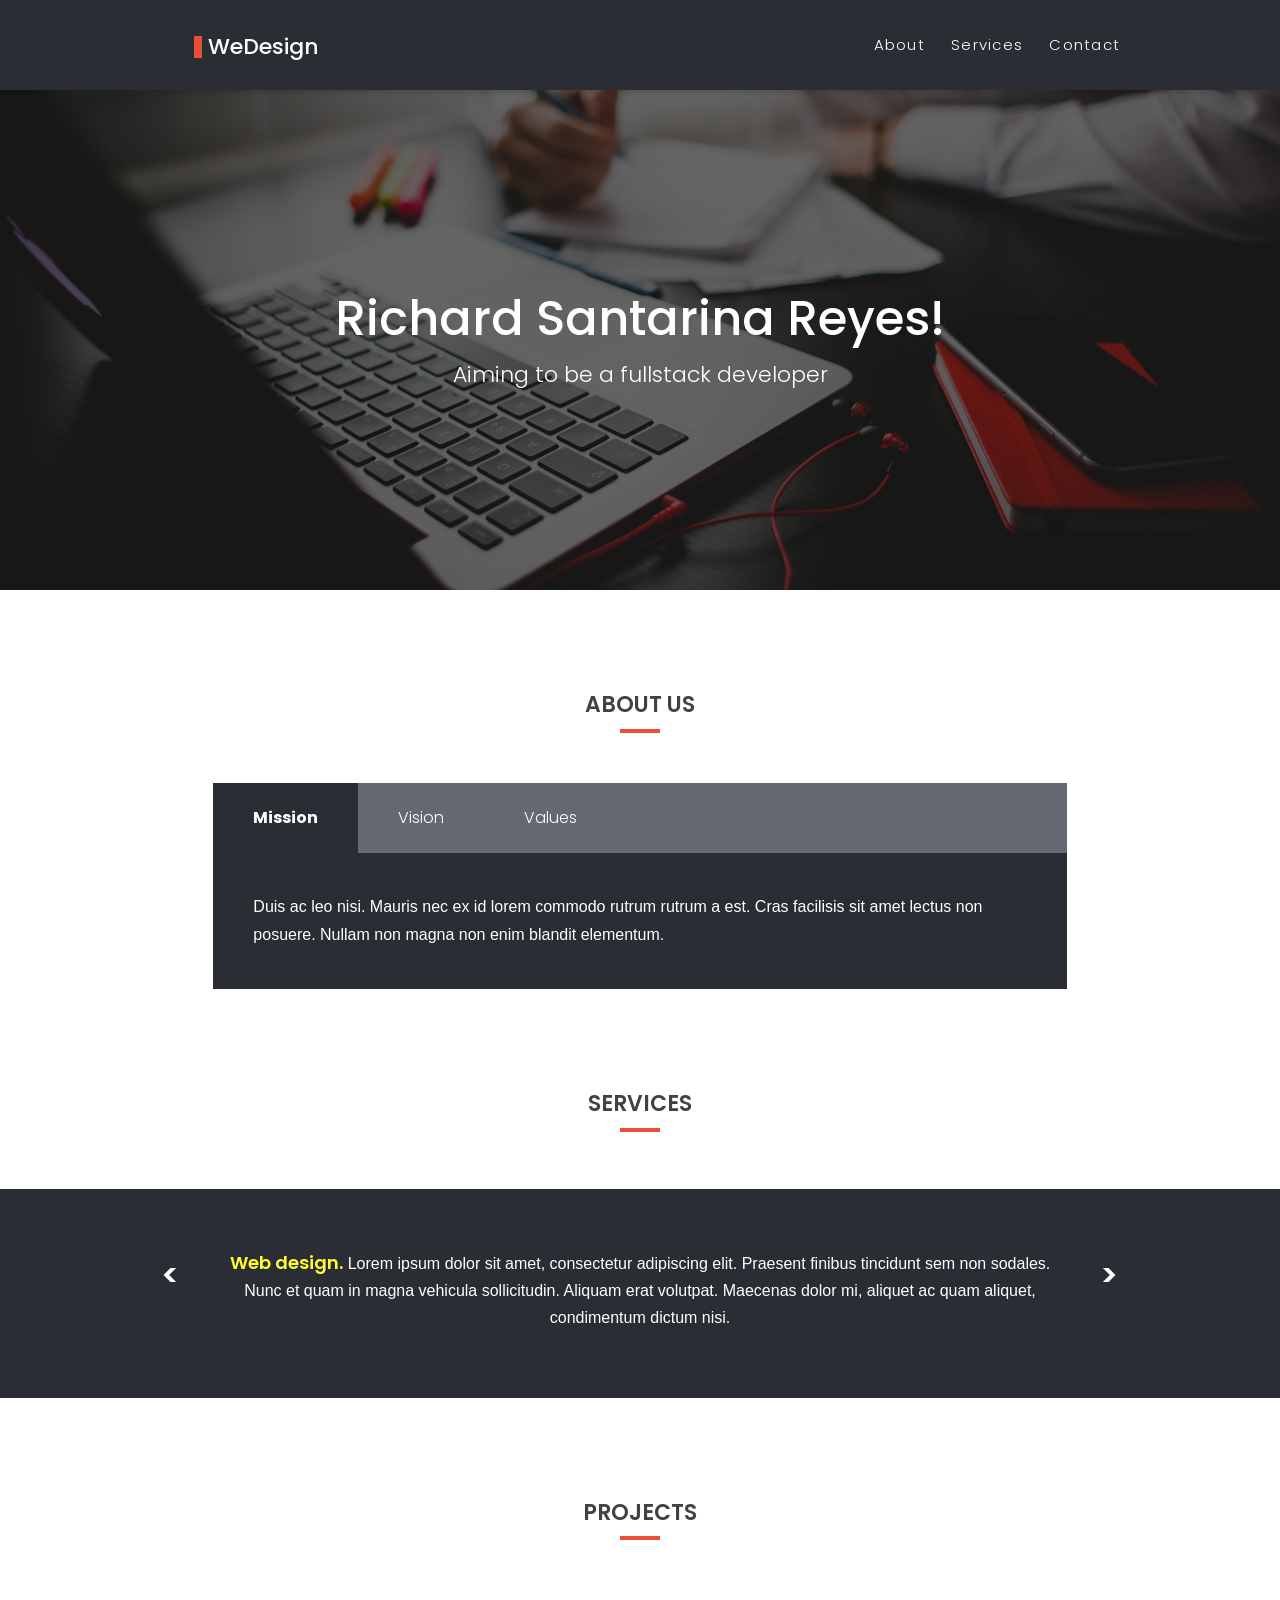
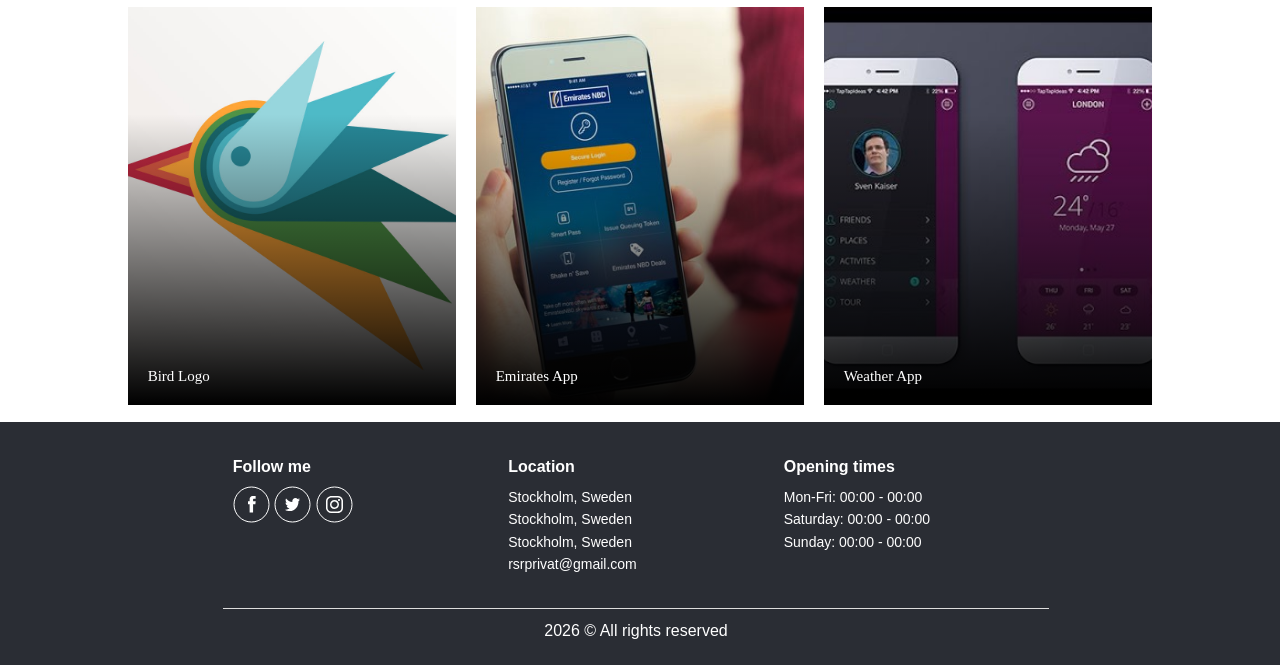
<file: DesignPractice/index.html>
<!DOCTYPE html>
<html class="no-js" lang="en">
    <head>
        <meta charset="utf-8" />
        <meta name="viewport" content="width=device-width, initial-scale=1.0" />
        <title>DesignPractice</title>
        <link rel="shortcut icon" type="image/png" href="img/fav_mini.png"/>
        <link rel="stylesheet" href="css/foundation.css" />
        <link rel="stylesheet" href="css/style.css" />
        <link href="https://fonts.googleapis.com/css?family=Poppins:300,400,500,600" rel="stylesheet">
    </head>
    <body>
		<header>
			<div class="main-header large-12 columns no-padding">
				<div class="global-page-container">
					<div class="logo small-6 small-offset-3 large-3 large-offset-0 columns no-padding">
						<a href="index.html" title="home">
							<div class="table">
								<div class="table-cell">
                                   <h1> <span class="square">&nbsp;</span>WeDesign</h1>
								</div>
							</div>
						</a>
					</div>

					<div class="main-menu show-for-large-up large-9 columns text-right">		
						<div class="table">
							<div class="table-cell">
								<ul class="menu-items">
									<li><a href="index.html#about-us">About</a></li>
									<li><a href="index.html#servicos">Services</a></li>
									<li><a href="index.html#contact-us">Contact</a></li>
								</ul>
							</div>
						</div>
					</div>
					
					<div id="hamburguer-icon" class="hamburguer-icon small-2 columns text-right">
                        <div class="table">
                            <div class="table-cell">
                                <img src="img/menu/hamburguer.svg">
                            </div> 
                        </div>
					</div>

					<div class="right-space small-1 columns"></div>
				</div>
			</div>			
					
            <div id="sliding-header-menu-outer" class="sliding-header-menu-outer">						
                <div class="sliding-header-menu">
                    <div id="sliding-header-menu-close-button" class="sliding-header-menu-close-button small-12 columns">
                        <div class="table">
                            <div class="table-cell">
                                <img class="close-icon" src="img/menu/close.svg">
                            </div>	
                        </div>	
                    </div>

                    

                    <div class="sliding-header-menu-main-menu small-12 columns">
                        <div class="table">
                            <div class="table-cell">
                                <ul class="sliding-header-menu-li">
                                    <li><a href="index.html#about-us">About</a></li>
									<li><a href="index.html#servicos">Services</a></li>
									<li><a href="index.html#contact-us">Contact</a></li>
                                </ul>
                            </div>
                        </div>
                    </div>                           
                </div>
            </div>
		</header>

		<div class="ghost-element"></div>
        <div class="welcome-gallery small-12 columns">
            <div class="photo-section small-12 columns">
                <img class="homepage-main-photo" src="img/webdesign1.jpg" alt="slider imagem 1">
            </div>
            <div class="main-section-title small-10 columns">
                <div class="table">
                    <div class="table-cell">
                        <h1>Richard Santarina Reyes!</h1>
                        <h2>Aiming to be a fullstack developer</h2>
                    </div>
                </div>
            </div>

            <div class="photo-gradient"></div>
        </div>

        <div class="about-us small-12 columns no-padding small-centered inline">
            <div class="global-page-container">
                <div id="about-us" class="section-title small-12 columns no-padding">
                <h3>About us</h3>
                <hr></hr>
                </div>

                <div class="tab-box small-12 small-centered large-10 columns no-padding">
                    
                    <div class="box-tabs">
                        <div style="background-color: #2A2D34; font-weight: bold" class="single-tab">Mission</div>
                        <div class="single-tab">Vision</div>
                        <div class="single-tab">Values</div>
                    </div>

                    <div id="box-text">
                        Duis ac leo nisi. Mauris nec ex id lorem commodo rutrum rutrum a est. Cras facilisis sit amet lectus non posuere. Nullam non magna non enim blandit elementum.
                    </div>
                </div>
            </div>
        </div>

        <div class="servicos inline small-12 columns no-padding small-centered inline">
            <div class="global-page-container">
                <div id="servicos" class="section-title small-12 columns no-padding">
                    <h3>Services</h3>
                    <hr></hr>
                </div>
            </div>

            <div class="service-stripe small-12 columns no-padding">
                <div class="global-page-container">
                    <div class="service-stripe-inner small-12 columns no-padding">
                        <div id="service-previous" class="stripe-arrow small-1 columns no-padding">    
                                    <p><</p>
                        </div>
                        
                        <div class="stripe-content small-10 columns no-padding">
                            <span id="service-title">Web design.</span> <p id ="service-text">Lorem ipsum dolor sit amet, consectetur adipiscing elit. Praesent finibus 
                            tincidunt sem non sodales. Nunc et quam in magna vehicula sollicitudin. 
                            Aliquam erat volutpat. Maecenas dolor mi, aliquet ac quam aliquet, condimentum 
                            dictum nisi.</p>
                        </div>
                            
                        <div id="service-next" class="stripe-arrow small-1 columns no-padding">
                            <p>></p>
                        </div>
                    </div>
                </div>
            </div>
        </div>

        <div class="projetos small-12 large-12 columns no-padding small-centered inline">
            <div class="global-page-container">
                <div class="section-title small-12 columns no-padding">
                <h3>Projects</h3>
                <hr></hr>
                </div>
            </div>

            <div class="global-page-container">
                <div class="slider-projetos">
                    <div id="slider-002" class="slider-002 small-12 small-centered columns">

                        <div class="projetos-item-outer bounce-hover small-12 medium-4 columns end"> 
                            <div class="projetos-item">
                                <a href="index.html">
                                    
                                    <div class="projetos-item-image">
                                        <img src="img/project1.jpg" alt="camarao"/>   
                                    </div>

                                    <div class="item-info">
                                        
                                    
                                        <div class="title">Bird Logo</div>
                                    </div>

                                    <div class="gradient-filter">
                                    </div>
                                    
                                </a>
                            </div>
                        </div>

                        <div class="projetos-item-outer bounce-hover small-12 medium-4 columns end"> 
                            <div class="projetos-item">
                                <a href="index.html">
                                    
                                    <div class="projetos-item-image">
                                        <img src="img/project2.jpg" alt="barbecue"/>   
                                    </div>

                                    <div class="item-info">
                                        <div class="title">Emirates App</div>
                                    </div>

                                    <div class="gradient-filter"></div>
                                    
                                </a>
                            </div>
                        </div>

                        <div class="projetos-item-outer bounce-hover small-12 medium-4 columns end"> 
                            <div class="projetos-item">
                                <a href="index.html">
                                    
                                    <div class="projetos-item-image">
                                        <img src="img/project3.jpg" alt="cheesecake"/>   
                                    </div>

                                    <div class="item-info">
                                        <div class="title">Weather App</div>
                                    </div>

                                    <div class="gradient-filter"></div>
                                    
                                </a>
                            </div>
                        </div>
                    </div>
                </div>
            </div>
        </div>

        <footer id="footer" class="small-12 columns no-padding">
            <div class="global-page-container">
                <div class="small-11 small-centered medium-10 medium-offset-1 columns footer-section inline">

                    <div class="follow-us small-5 medium-4 small-offset-1 medium-offset-0 columns">
                        <h4 class="footer-section-title">Follow me</h4>
                        <a href="http://www.facebook.com"><img src="img/social-icons/facebook.svg" alt="facebook-icon"></a>
                        <a href="http://www.twitter.com"><img src="img/social-icons/twitter.svg" alt="facebook-icon"></a>
                        <a href="http://www.instagram.com"><img src="img/social-icons/instagram.svg" alt="facebook-icon"></a>
                    </div>
                    
                    <div class="contato small-5 medium-4 small-offset-1 medium-offset-0 columns">
                        <h4 class="footer-section-title">Location</h4>
                        <p>
                            Stockholm, Sweden<br>
                            Stockholm, Sweden<br>
                            Stockholm, Sweden<br>
                            rsrprivat@gmail.com
                        </p>
                    </div>
                    
                    <div class="horario small-5 medium-4 small-offset-1 medium-offset-0 columns">
                        <h4 class="footer-section-title">Opening times</h4>
                        <p>
                        Mon-Fri: 00:00 - 00:00<br>
                        Saturday: 00:00 - 00:00<br>
                        Sunday: 00:00 - 00:00</p>
                    </div>
                    
                    <hr></hr>
                    
                    <div class="copyright small-12 columns">
                        <span id="current_year"></span> &copy; All rights reserved
                    </div>
                </div>
            </div>
        </footer>

        <script src="js/vendor/jquery.js"></script>
        <script src="js/scripts.js"></script>
        <script src="js/vendor/foundation.min.js"></script>
       
        <script>
            $(document).foundation();
        </script>
    </body>
</html>
</file>
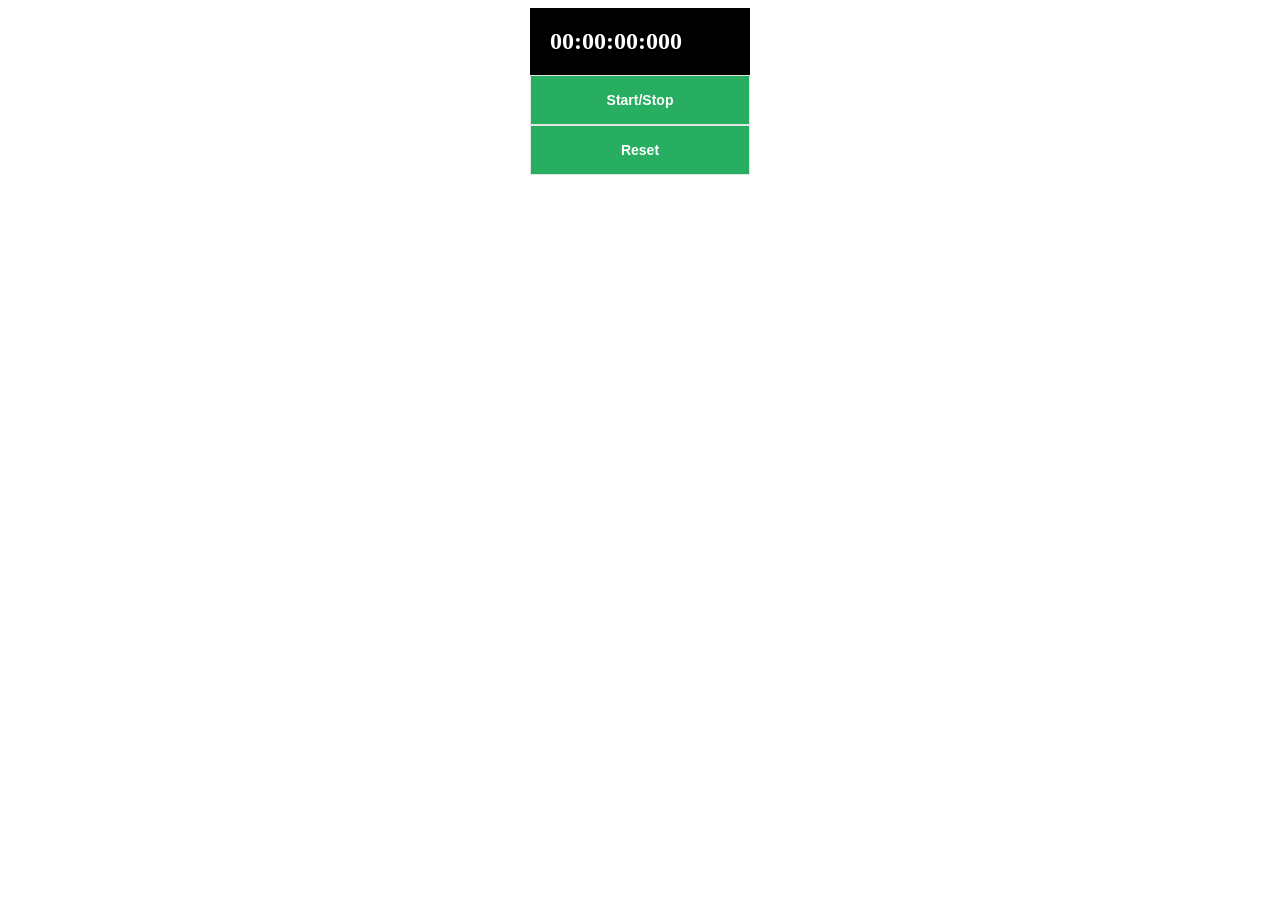
<file: Stopwatch/index.html>
<!DOCTYPE html>
<html lang="en">
<head>
    <meta charset="UTF-8">
    <meta http-equiv="X-UA-Compatible" content="IE=edge">
    <meta name="viewport" content="width=device-width, initial-scale=1.0">
    <link rel="stylesheet" href="style.css">
    <title>Stopwatch</title>
</head>
<body>
    <div class="container">
        <div id="stopwatch">00:00:00:000</div>
            <button id="start_stop">Start/Stop</button>
            <button id="reset">Reset</button>
        </div>
    </div>
<script src="scripts.js"></script>
</body>
</html>
</file>
<file: DesignPractice/css/style.css>
@charset "UTF-8";
/*
Placeholder
*/
/*
* Dotted Border - A SASS mixin to help you increase spacing between the dots of border-style:dotted.
* By @florbraz
* Documentation and examples - github.com/florbraz/Dotted-Border-w-custom-spacing-SCSS-Mixin
* V1.0
*/
/*
* Function to effect of newsletter message box
*/
@-webkit-keyframes showSweetAlert {
  0% {
    transform: scale(0.7);
    -webkit-transform: scale(0.7); }
  45% {
    transform: scale(1.05);
    -webkit-transform: scale(1.05); }
  80% {
    transform: scale(0.95);
    -webkit-transform: scale(0.95); }
  to {
    transform: scale(1);
    -webkit-transform: scale(1); } }
@keyframes showSweetAlert {
  0% {
    transform: scale(0.7);
    -webkit-transform: scale(0.7); }
  45% {
    transform: scale(1.05);
    -webkit-transform: scale(1.05); }
  80% {
    transform: scale(0.95);
    -webkit-transform: scale(0.95); }
  to {
    transform: scale(1);
    -webkit-transform: scale(1); } }
@-webkit-keyframes hideSweetAlert {
  0% {
    transform: scale(1);
    -webkit-transform: scale(1); }
  to {
    transform: scale(0.5);
    -webkit-transform: scale(0.5); } }
@keyframes hideSweetAlert {
  0% {
    transform: scale(1);
    -webkit-transform: scale(1); }
  to {
    transform: scale(0.5);
    -webkit-transform: scale(0.5); } }
/**
 * Mixin for animations and Keyframes
 */
.column, .columns {
  padding-left: 10px;
  padding-right: 10px; }

.no-padding {
  padding-right: 0;
  padding-left: 0; }

.table {
  display: table;
  height: 100%;
  width: 100%; }

.table-cell {
  display: table-cell;
  vertical-align: middle;
  height: 100%;
  width: 100%; }

.global-page-container {
  width: 100%;
  display: inline-block;
  margin: auto;
  height: 100%; }

.inline {
  display: inline-block !important; }

/* **********************************************************************************************
***********************************   MEDIA QUERIES   ******************************************* 
********************************************************************************************** */
/* max-width 640px *********************************************************************/
@media only screen and (max-width: 40em) {
  .global-page-container {
    width: 100%; } }
/* min-width 641px and max-width 1023px ************************************************/
@media only screen and (min-width: 40.063em) and (max-width: 63.938em) {
  .global-page-container {
    width: 100%; } }
/* min-width 1024px and max-width 1440px ***********************************************/
@media only screen and (min-width: 64em) and (max-width: 90em) {
  .global-page-container {
    width: 1024px; } }
/* min-width 1441px ********************************************************************/
@media only screen and (min-width: 90.063em) {
  .global-page-container {
    width: 1320px; } }
/* Variáveis *******************************************************************************/
/* Fim das Variáveis */
/* Global Header Styles ********************************************************************/
header {
  background-color: #2A2D34;
  -webkit-box-shadow: 0px 2px 4px 1px rgba(0, 0, 0, 0.12);
  -moz-box-shadow: 0px 2px 4px 1px rgba(0, 0, 0, 0.12);
  box-shadow: 0px 2px 4px 1px rgba(0, 0, 0, 0.12);
  text-align: center;
  line-height: 0;
  position: fixed;
  z-index: 98;
  top: 0;
  width: 100%; }
  header .logo, header .main-menu, header .search-icon, header .hamburguer-icon, header .utility-icons {
    height: 100%; }
  header .logo h1 {
    font-family: 'Poppins', sans-serif;
    font-size: 22px;
    line-height: 22px;
    font-weight: 500;
    color: #FFF;
    margin-bottom: 0; }
  header .main-menu {
    text-align: right; }
    header .main-menu .menu-items {
      margin: 0;
      line-height: 1.2em; }
    header .main-menu .menu-items li {
      display: inline-block;
      padding: 0;
      text-decoration: none;
      margin-right: 22px;
      font-family: 'Poppins', sans-serif;
      font-weight: 300;
      font-size: 15px;
      letter-spacing: 1.22px; }
    header .main-menu .menu-items a,
    header .main-menu .menu-items a:visited {
      color: #FFF; }
      header .main-menu .menu-items a:hover,
      header .main-menu .menu-items a:visited:hover {
        color: #FFFC31; }

.ghost-element {
  width: 100%;
  height: 70px; }

/* End of Global Header Styles */
/* Main Header Styles ****************************************************/
.main-header {
  height: 70px;
  padding-left: 8px;
  padding-right: 8px; }
  .main-header .logo {
    overflow: hidden; }
    .main-header .logo h1 {
      line-height: 22px;
      font-size: 22px; }
      .main-header .logo h1 .square {
        width: 8px;
        display: inline-block;
        margin-right: 6px;
        background-color: #E94F37; }
  .main-header .right-space, .main-header .hamburguer-icon {
    display: none; }

/* End of Main Header Styles */
/* Sliding Header Styles (Sliding Menu) ****************************************************/
.sliding-header-menu-outer {
  position: fixed;
  z-index: 99;
  right: -320px;
  overflow: hidden;
  width: 320px;
  height: 100%;
  -webkit-box-shadow: 0px 2px 4px 1px rgba(0, 0, 0, 0.12);
  -moz-box-shadow: 0px 2px 4px 1px rgba(0, 0, 0, 0.12);
  box-shadow: 0px 2px 4px 1px rgba(0, 0, 0, 0.12);
  -webkit-transition: right 300ms ease-out;
  -moz-transition: right 300ms ease-out;
  -ms-transition: right 300ms ease-out;
  -o-transition: right 300ms ease-out;
  transition: right 300ms ease-out; }
  .sliding-header-menu-outer .sliding-header-menu {
    height: 100vh;
    background-color: #FFF;
    position: relative;
    width: 100%; }
    .sliding-header-menu-outer .sliding-header-menu .sliding-header-menu-li {
      margin: 0;
      margin-top: 30px; }
      .sliding-header-menu-outer .sliding-header-menu .sliding-header-menu-li li {
        display: block;
        height: 42px;
        margin-right: 0;
        text-align: center; }
        .sliding-header-menu-outer .sliding-header-menu .sliding-header-menu-li li a, .sliding-header-menu-outer .sliding-header-menu .sliding-header-menu-li li a:visited {
          color: #424143; }

.show-menu {
  right: 0px; }

/* End of Sliding Header Styles (Sliding Menu) */
/* **********************************************************************************************
***********************************   MEDIA QUERIES   ******************************************* 
********************************************************************************************** */
/* max-width 640px *********************************************************************/
@media only screen and (max-width: 40em) {
  .main-header .main-menu .menu-items {
    display: none; }
  .main-header .logo {
    overflow: hidden; }
    .main-header .logo h1 {
      font-size: 22px;
      line-height: 22px; }
  .main-header .right-space, .main-header .hamburguer-icon {
    display: initial; }
  .main-header .hamburguer-menu .hamburguer-icon img {
    width: 18px;
    height: auto; }

  .sliding-header-menu-close-button {
    height: 70px; } }
/* min-width 641px and max-width 1023px ************************************************/
@media only screen and (min-width: 40.063em) and (max-width: 63.938em) {
  .main-header {
    height: 80px; }
    .main-header .main-menu .menu-items {
      display: none; }
    .main-header .right-space, .main-header .hamburguer-icon {
      display: initial; }

  .logo h1 {
    font-size: 22px;
    line-height: 22px; }

  .hamburguer-menu .hamburguer-icon img {
    width: 18px;
    height: auto; }

  .sliding-header-menu-close-button {
    height: 80px; }

  .ghost-element {
    height: 80px; } }
/* min-width 1024px and max-width 1440px ***********************************************/
@media only screen and (min-width: 64em) and (max-width: 90em) {
  .main-header {
    height: 90px; }

  .logo h1 {
    font-size: 22px;
    line-height: 22px; }

  .sliding-header-menu-outer {
    display: none !important; }

  .ghost-element {
    height: 90px; } }
/* min-width 1441px ********************************************************************/
@media only screen and (min-width: 90.063em) {
  .main-header {
    height: 90px; }

  .logo h1 {
    text-align: left; }

  .sliding-header-menu-outer {
    display: none !important; }

  .ghost-element {
    height: 90px; } }
.section-title {
  text-align: center; }
  .section-title h3 {
    font-size: 22px;
    font-family: 'Poppins', sans-serif;
    font-weight: 600;
    margin-top: 30px;
    margin-bottom: 8px;
    color: #424143;
    text-transform: uppercase; }
  .section-title hr {
    text-align: center;
    margin: auto;
    width: 40px;
    border: solid 2px #E94F37; }

.about-us {
  text-align: center; }
  .about-us img {
    float: right;
    width: 100%;
    height: auto;
    margin-left: 0;
    margin-bottom: 12px; }
  .about-us .about-us-text {
    text-align: left; }
    .about-us .about-us-text p {
      color: #424143;
      font-family: 'Lato', sans-serif;
      font-weight: normal;
      font-size: 16px;
      line-height: 28px; }

.servicos {
  text-align: center; }
  .servicos .service-stripe {
    padding: 60px 0;
    background-color: #2A2D34;
    color: white;
    display: inline-block;
    height: 100%;
    position: relative; }
    .servicos .service-stripe .service-stripe-inner .stripe-arrow {
      display: inline-block;
      height: 100%;
      line-height: 100%;
      cursor: pointer; }
      .servicos .service-stripe .service-stripe-inner .stripe-arrow p {
        font-size: 32px;
        font-family: 'Poppins', sans-serif;
        font-weight: 600; }
      .servicos .service-stripe .service-stripe-inner .stripe-arrow:focus {
        outline: 0; }
    .servicos .service-stripe .service-stripe-inner .stripe-content {
      display: inline-block;
      height: 100%;
      font-family: Arial, sans-serif;
      font-weight: normal;
      font-size: 18px; }
      .servicos .service-stripe .service-stripe-inner .stripe-content #service-title {
        font-size: 18px;
        font-family: 'Poppins', sans-serif;
        font-weight: 600;
        color: #FFFC31; }
      .servicos .service-stripe .service-stripe-inner .stripe-content p {
        display: inline; }

/* **********************************************************************************************
***********************************   MEDIA QUERIES   ******************************************* 
********************************************************************************************** */
/* max-width 640px *********************************************************************/
@media only screen and (max-width: 40em) {
  .section-title {
    padding: 60px 0 40px 0; }
    .section-title hr {
      margin-bottom: 20px; } }
/* min-width 641px and max-width 1023px ************************************************/
@media only screen and (min-width: 40.063em) and (max-width: 63.938em) {
  .section-title {
    padding: 60px 0 40px 0; }
    .section-title h3 {
      font-size: 22px; }

  .about-us img {
    width: 26%;
    margin-left: 12px;
    margin-bottom: 8px; }
  .about-us .about-us-text p {
    font-size: 16px; } }
/* min-width 1024px and max-width 1440px ***********************************************/
@media only screen and (min-width: 64em) and (max-width: 90em) {
  .section-title {
    padding: 70px 0 50px 0; }
    .section-title h3 {
      font-size: 22px; }

  .about-us img {
    width: 20%;
    margin-left: 12px;
    margin-bottom: 8px; }
  .about-us .about-us-text p {
    font-size: 18px; } }
/* min-width 1441px ********************************************************************/
@media only screen and (min-width: 90.063em) {
  .section-title {
    padding: 80px 0 60px 0; }
    .section-title h3 {
      font-size: 22px; }

  .about-us img {
    width: 20%;
    margin-left: 12px;
    margin-bottom: 8px; }
  .about-us .about-us-text p {
    font-size: 18px; } }
.welcome-gallery, .welcome-inner, .welcome-slider {
  margin: 0;
  padding: 0; }

.welcome-gallery {
  height: 400px;
  position: relative;
  width: 100%; }
  .welcome-gallery .photo-section, .welcome-gallery .main-section-title, .welcome-gallery .photo-gradient {
    position: absolute;
    top: 0;
    left: 0;
    width: 100%;
    height: 100%; }
  .welcome-gallery .photo-section {
    z-index: 1; }
    .welcome-gallery .photo-section img {
      min-width: 100%;
      height: 100%;
      object-fit: cover;
      position: absolute;
      left: 50%;
      top: 50%;
      z-index: 1;
      -webkit-transform: translateX(-50%) translateY(-50%);
      -moz-transform: translateX(-50%) translateY(-50%);
      -ms-transform: translateX(-50%) translateY(-50%);
      -o-transform: translateX(-50%) translateY(-50%);
      transform: translateX(-50%) translateY(-50%); }
  .welcome-gallery .main-section-title {
    z-index: 3;
    height: 100%;
    text-align: center; }
    .welcome-gallery .main-section-title h1 {
      font-size: 30px;
      font-family: 'Poppins', sans-serif;
      font-weight: 500;
      color: white; }
    .welcome-gallery .main-section-title h2 {
      font-size: 18px;
      font-family: 'Poppins', sans-serif;
      font-weight: 300;
      color: white; }
  .welcome-gallery .photo-gradient {
    background-color: rgba(0, 0, 0, 0.5);
    z-index: 2; }

/* **********************************************************************************************
***********************************   MEDIA QUERIES   ******************************************* 
********************************************************************************************** */
/* max-width 640px *********************************************************************/
@media only screen and (max-width: 40em) {
  .welcome-gallery .main-section-title {
    padding: 0 40px; } }
/* min-width 641px and max-width 1023px ************************************************/
@media only screen and (min-width: 40.063em) and (max-width: 63.938em) {
  .welcome-gallery {
    height: 600px; }
    .welcome-gallery .main-section-title {
      padding: 0 40px; }
      .welcome-gallery .main-section-title h1 {
        font-size: 44px; }
      .welcome-gallery .main-section-title h2 {
        font-size: 24px; } }
/* min-width 1024px and max-width 1440px ***********************************************/
@media only screen and (min-width: 64em) and (max-width: 90em) {
  .welcome-gallery {
    height: 500px; }
    .welcome-gallery .main-section-title h1 {
      font-size: 48px; }
    .welcome-gallery .main-section-title h2 {
      font-size: 22px; } }
/* min-width 1441px ********************************************************************/
@media only screen and (min-width: 90.063em) {
  .welcome-gallery {
    height: 650px; }
    .welcome-gallery .main-section-title h1 {
      font-size: 54px; }
    .welcome-gallery .main-section-title h2 {
      font-size: 28px; } }
.projetos {
  text-align: center; }
  .projetos .projetos-title {
    text-align: left; }
    .projetos .projetos-title h3 {
      font-family: 'Raleway', sans-serif;
      font-weight: 700;
      font-size: 22px;
      margin-bottom: 8px;
      color: #424143;
      text-transform: uppercase; }
    .projetos .projetos-title hr {
      margin: 0; }
  .projetos .slider-projetos {
    overflow: hidden;
    margin-left: -20px;
    margin-right: -20px; }
    .projetos .slider-projetos .slider-002 .slick-dots {
      margin: 14px auto 0px auto;
      bottom: 0;
      width: auto;
      position: relative; }
      .projetos .slider-projetos .slider-002 .slick-dots > li {
        height: auto;
        width: auto;
        margin: 0 0;
        padding: 0; }
        .projetos .slider-projetos .slider-002 .slick-dots > li button:before {
          content: .projetos .slider-projetos .slider-002 .slick-dots > li button:before bull;
          font-size: 42px;
          opacity: 1;
          filter: alpha(opacity=100);
          color: #9D9D9D; }
      .projetos .slider-projetos .slider-002 .slick-dots li.slick-active button:before {
        color: #2A2D34;
        font-size: 42px;
        opacity: 1; }
    .projetos .slider-projetos .slider-002 .projetos-item-outer {
      margin: 0;
      padding: 10px;
      transition: 0.5s;
      overflow: hidden; }
      .projetos .slider-projetos .slider-002 .projetos-item-outer .projetos-item {
        position: relative;
        max-width: 100%;
        padding-top: 100%; }
        .projetos .slider-projetos .slider-002 .projetos-item-outer .projetos-item .projetos-item-image img {
          width: 100%;
          height: 100%;
          object-fit: cover;
          position: absolute;
          left: 50%;
          top: 50%;
          z-index: 2;
          -webkit-transform: translateX(-50%) translateY(-50%);
          -moz-transform: translateX(-50%) translateY(-50%);
          -ms-transform: translateX(-50%) translateY(-50%);
          -o-transform: translateX(-50%) translateY(-50%);
          transform: translateX(-50%) translateY(-50%); }
        .projetos .slider-projetos .slider-002 .projetos-item-outer .projetos-item .item-info {
          position: absolute;
          width: 100%;
          z-index: 3;
          text-align: left;
          bottom: 20px;
          padding: 0 6%; }
          .projetos .slider-projetos .slider-002 .projetos-item-outer .projetos-item .item-info .date {
            color: #C3AF79;
            font-family: 'lato', 'sans-serif';
            font-size: 15px; }
          .projetos .slider-projetos .slider-002 .projetos-item-outer .projetos-item .item-info .title {
            color: #fff;
            font-family: 'lato', 'sans-serif';
            font-size: 15px;
            line-height: 18px;
            margin-top: 5px; }
        .projetos .slider-projetos .slider-002 .projetos-item-outer .projetos-item .gradient-filter {
          position: absolute;
          top: 0;
          left: 0;
          width: 100%;
          height: 100%;
          z-index: 2;
          background-image: linear-gradient(-180deg, transparent 27%, #000000 100%); }

/* **********************************************************************************************
***********************************   MEDIA QUERIES   ******************************************* 
********************************************************************************************** */
/* max-width 640px *********************************************************************/
@media only screen and (max-width: 40em) {
  .projetos .slider-projetos {
    padding: 0;
    margin-left: -10px;
    margin-right: -10px; }
    .projetos .slider-projetos .slider-002 {
      padding: 0 40px; }
      .projetos .slider-projetos .slider-002 .slick-dots {
        margin: 20px auto 0px auto; } }
/* min-width 641px and max-width 1023px ************************************************/
@media only screen and (min-width: 40.063em) and (max-width: 63.938em) {
  .projetos .projetos-title {
    padding: 40px 0 40px 0; }
    .projetos .projetos-title h3 {
      font-size: 24px; }
  .projetos .slider-projetos {
    padding: 0;
    overflow: hidden;
    text-align: center; }
    .projetos .slider-projetos .slider-002 {
      padding: 0 40px; }
      .projetos .slider-projetos .slider-002 .projetos-item-outer .projetos-item {
        padding-top: 123%; }
        .projetos .slider-projetos .slider-002 .projetos-item-outer .projetos-item .item-info .date {
          font-size: 14px; }
        .projetos .slider-projetos .slider-002 .projetos-item-outer .projetos-item .item-info .title {
          font-size: 14px;
          margin-top: 2px; } }
/* min-width 1024px and max-width 1440px ***********************************************/
@media only screen and (min-width: 64em) and (max-width: 90em) {
  .projetos .projetos-title {
    padding: 40px 0 20px 0; }
    .projetos .projetos-title h3 {
      font-size: 26px; }
  .projetos .slider-projetos {
    padding: 0; }
    .projetos .slider-projetos .slider-002 .projetos-item-outer .projetos-item {
      padding-top: 398px; }
    .projetos .slider-projetos .slider-002 .projetos-item-outer:hover {
      -moz-transform: translate(0, -8px);
      -webkit-transform: translate(0, -8px);
      transform: translate(0, -8px);
      transition: 0.5s; } }
/* min-width 1441px ********************************************************************/
@media only screen and (min-width: 90.063em) {
  .projetos .projetos-title {
    padding: 40px 0 20px 0; }
    .projetos .projetos-title h3 {
      font-size: 28px; }
  .projetos .slider-projetos {
    padding: 0; }
    .projetos .slider-projetos .slider-002 .projetos-item-outer .projetos-item {
      padding-top: 512px; }
      .projetos .slider-projetos .slider-002 .projetos-item-outer .projetos-item .item-info .date {
        font-size: 18px; }
      .projetos .slider-projetos .slider-002 .projetos-item-outer .projetos-item .item-info .title {
        font-size: 18px;
        line-height: 24px; }
    .projetos .slider-projetos .slider-002 .projetos-item-outer:hover {
      -moz-transform: translate(0, -8px);
      -webkit-transform: translate(0, -8px);
      transform: translate(0, -8px);
      transition: 0.5s; } }
.contact-us {
  text-align: center;
  padding: 40px 0; }
  .contact-us .contact-us-title {
    text-align: left; }
    .contact-us .contact-us-title h3 {
      font-family: 'Raleway', sans-serif;
      font-weight: 700;
      font-size: 22px;
      margin-bottom: 8px;
      color: #424143;
      text-transform: uppercase; }
    .contact-us .contact-us-title hr {
      margin: 0; }
  .contact-us .contact-form input {
    height: 52px;
    font-family: 'Lato', sans-serif; }
  .contact-us .contact-form input[type="submit"] {
    font-weight: 700;
    background-color: #9D9D9D;
    color: #FFF;
    text-transform: uppercase;
    border: none;
    box-shadow: none;
    width: 100%;
    cursor: pointer; }
    .contact-us .contact-form input[type="submit"]:hover {
      background-color: #424143; }
  .contact-us .contact-form textarea {
    height: 120px;
    resize: none; }

/* **********************************************************************************************
***********************************   MEDIA QUERIES   ******************************************* 
********************************************************************************************** */
/* max-width 640px *********************************************************************/
@media only screen and (max-width: 40em) {
  .contact-us {
    padding: 40px; }

  .contact-form {
    margin-top: 30px; } }
/* min-width 641px and max-width 1023px ************************************************/
@media only screen and (min-width: 40.063em) and (max-width: 63.938em) {
  .contact-us {
    padding: 40px; }
    .contact-us .contact-us-title {
      padding: 40px 0; }
      .contact-us .contact-us-title h3 {
        font-size: 24px; }
    .contact-us .contact-form input {
      height: 52px; } }
/* min-width 1024px and max-width 1440px ***********************************************/
@media only screen and (min-width: 64em) and (max-width: 90em) {
  .contact-us .contact-us-title {
    padding: 40px 0; }
    .contact-us .contact-us-title h3 {
      font-size: 26px; }
  .contact-us .contact-form input {
    height: 52px; }
  .contact-us .contact-form .form-part2 {
    padding-left: 10px; } }
/* min-width 1441px ********************************************************************/
@media only screen and (min-width: 90.063em) {
  .contact-us .contact-us-title {
    padding: 40px 0; }
    .contact-us .contact-us-title h3 {
      font-size: 28px; }
  .contact-us .contact-form input {
    height: 52px; }
  .contact-us .contact-form .form-part2 {
    padding-left: 10px; } }
footer {
  background-color: #2A2D34;
  padding-top: 30px;
  text-align: center;
  overflow-wrap: break-word; }
  footer div {
    text-align: left;
    padding-right: 8px;
    margin-bottom: 12px; }
    footer div p {
      color: #FFF;
      font-weight: normal;
      font-size: 14px; }
  footer .footer-section-title {
    color: #FFF;
    font-weight: bold;
    font-size: 16px; }
  footer .como-chegar #map {
    width: 100%;
    height: 120px;
    background-color: grey; }
    footer .como-chegar #map a, footer .como-chegar #map span {
      display: none; }
  footer hr {
    margin-top: 20px;
    margin-bottom: 0; }
  footer .copyright {
    height: 44px;
    line-height: 44px;
    color: #FFF;
    text-align: center;
    margin-bottom: 0; }

/* **********************************************************************************************
***********************************   MEDIA QUERIES   ******************************************* 
********************************************************************************************** */
/* max-width 640px *********************************************************************/
/* min-width 641px and max-width 1023px ************************************************/
/* min-width 1024px and max-width 1440px ***********************************************/
/* min-width 1441px ********************************************************************/
.tab-box {
  display: inline-block;
  margin: auto;
  font-size: 0;
  background-color: #2A2D34;
  color: white; }
  .tab-box .box-tabs {
    text-align: left;
    background-color: #646872; }
    .tab-box .box-tabs .single-tab {
      cursor: pointer;
      font-size: 16px;
      font-weight: 300;
      font-family: 'Poppins', sans-serif;
      margin: 0;
      display: inline-block;
      padding: 0 40px;
      height: 70px;
      line-height: 70px; }
  .tab-box #box-text {
    text-align: left;
    padding: 40px;
    font-family: Arial, sans-serif;
    font-weight: normal;
    font-size: 16px;
    line-height: 28px; }

/* **********************************************************************************************
***********************************   MEDIA QUERIES   ******************************************* 
********************************************************************************************** */
/* max-width 640px *********************************************************************/
@media only screen and (max-width: 40em) {
  .tab-box .box-tabs .single-tab {
    font-size: 16px;
    padding: 0 20px;
    height: 60px;
    line-height: 60px; }
  .tab-box #box-text {
    text-align: left;
    padding: 40px;
    font-family: Arial, sans-serif;
    font-weight: normal;
    font-size: 16px;
    line-height: 28px; } }
/* min-width 641px and max-width 1023px ************************************************/
@media only screen and (min-width: 40.063em) and (max-width: 63.938em) {
  .tab-box .box-tabs .single-tab {
    font-size: 16px;
    padding: 0 20px;
    height: 60px;
    line-height: 60px; }
  .tab-box #box-text {
    text-align: left;
    padding: 40px;
    font-family: Arial, sans-serif;
    font-weight: normal;
    font-size: 16px;
    line-height: 28px; } }
/* min-width 1024px and max-width 1440px ***********************************************/
/* min-width 1441px ********************************************************************/

/*# sourceMappingURL=style.css.map */
</file>
<file: Stopwatch/style.css>
.container {
  display: flex;
  flex-direction: column;
}

#stopwatch {
  font-size: 24px;
  font-weight: bold;
  color: white;
  background-color: black;
  padding: 20px;
  display: inline-block;
  width: 180px;
  max-width: 100%;
  align-self: center;
}

button {
  padding: 0 10px;
  height: 50px;
  width: 220px;
  max-width: 100%;
  display: inline-flex;
  align-items: center;
  justify-content: center;
  box-sizing: border-box;
  cursor: pointer;
  border: none;
  background-color: #27ae61;
  transition: 0.5s;
  color: white;
  font-weight: bold;
  font-size: 14px;
  min-width: 200px;
  border: 1px solid #e3e3e3;
  align-self: center;
}

button:hover {
  background-color: #187741;
}
</file>
